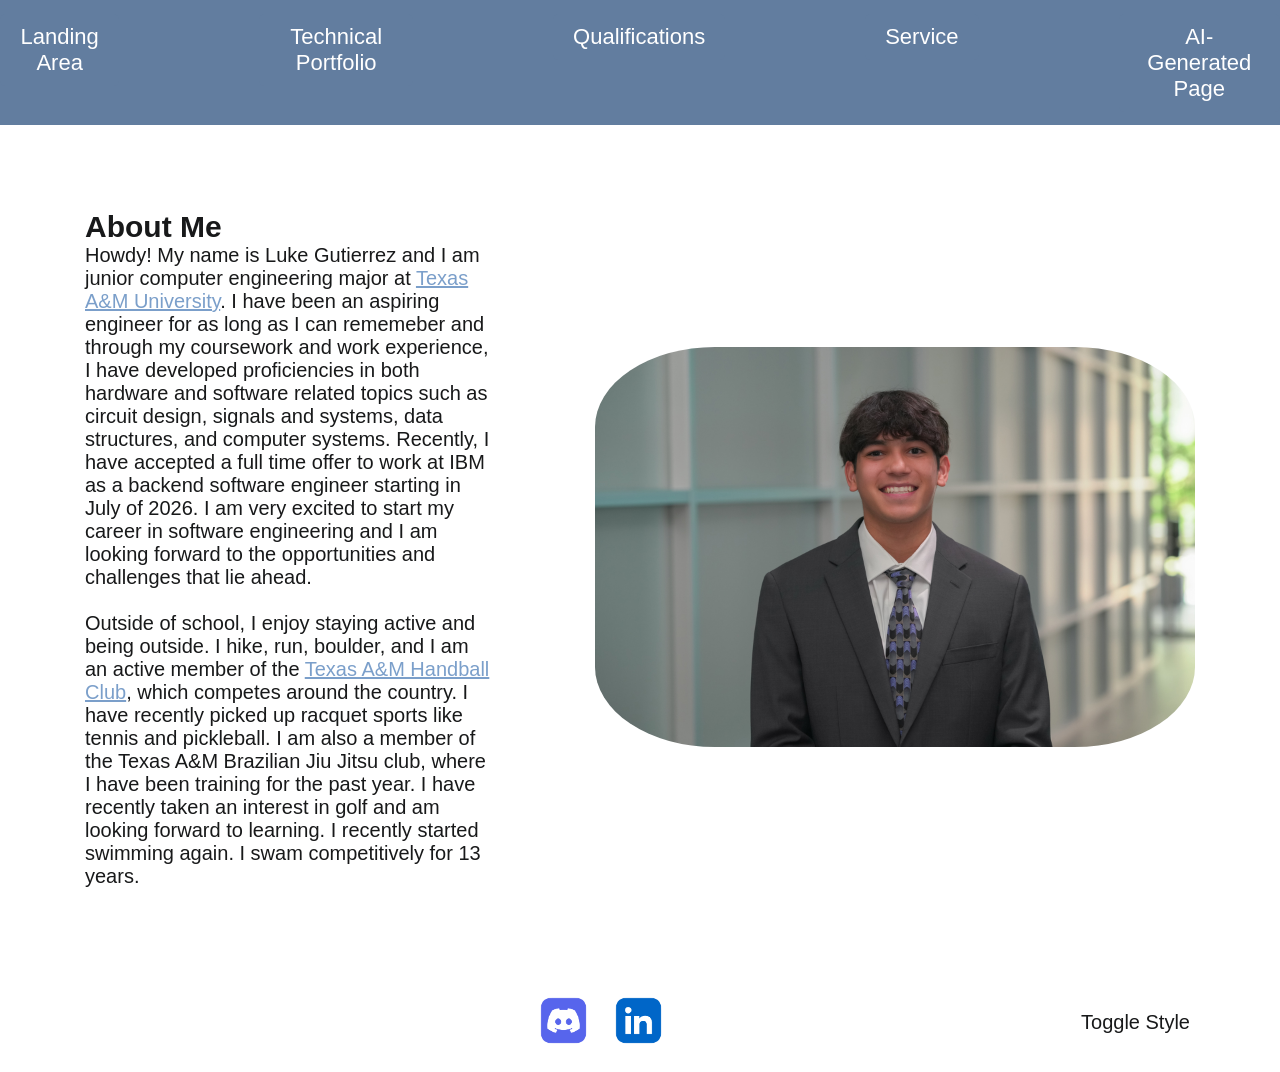
<file: index.html>
<!DOCTYPE html>
<html lang="en"> 
    <head>
        <meta charset="UTF-8" />
        <meta name="viewport" content="width=device-width, initial-scale=1.0"/>
        <title>Landing Area</title>
        <!-- link to style1 css file -->
        <link id = "mainStyleSheet" rel="stylesheet" href="style1.css" />
    </head>
    <div class = "header-block">
        <div class = "nav-bar">
            <a href="index.html"><button>Landing Area</button></a>
            <a href="portfolio.html"><button>Technical Portfolio</button></a>
            <a href="qualifications.html"><button>Qualifications</button></a>
            <a href="service.html"><button>Service</button></a>
            <a href="genai.html"><button>AI-Generated Page</button></a>
        </div>
    </div>
    <body>
        <div class="aboutme">
            <div class = "about-text"> 
                <h2>About Me</h2>
                <p>
                    Howdy! My name is Luke Gutierrez and I am junior computer engineering major at <a href="https://www.tamu.edu/index.html">Texas A&M University</a>. I have been
                    an aspiring engineer for as long as I can rememeber and through my coursework and work experience, I have developed
                    proficiencies in both hardware and software related topics such as circuit design, signals and systems, data structures,
                    and computer systems. Recently, I have accepted a full time offer to work at IBM as a backend software engineer starting in July of 2026. 
                    I am very excited to start my career in software engineering and I am looking forward to the opportunities and challenges that lie ahead.
                </p><br>
                <p>
                    Outside of school, I enjoy staying active and being outside. I hike, run, boulder, and I am an active member of the 
                    <a href="https://www.instagram.com/tamuhandballclub/?hl=en">Texas A&M Handball Club</a>, which competes around the country. I have recently picked up racquet sports like tennis and
                    pickleball. I am also a member of the Texas A&M Brazilian Jiu Jitsu club, where I have been training for the past year.
                    I have recently taken an interest in golf and am looking forward to learning. I recently started swimming again. I swam competitively for 13 years.
                </p>
            </div>
            <div class = "about-pic">
                <img src = "resource/Luke_Gutierrez_Headshot_2.jpg" alt = "Headshot of Luke">
            </div>
        </div>
    
        <div class = "footer">
            <div class="socialbuttons">
                <a href="https://discordapp.com/users/1146823396039065695"><img src = "resource/discord-logo-discord-icon-transparent-free-png.webp" alt = "discord logo"></a>
                <a href = "https://www.linkedin.com/in/luke-gutierrez/"><img src = "resource/linkedin-logo-linkedin-icon-transparent-free-png.webp" alt = "linkedin"></a>
            </div> 
    
            <div class="styletoggle">
                <button onclick="toggleStyleSheet()" type="button">Toggle Style</button>
            </div>  
        </div>  
        <script src="script.js"></script>
    </body>
</html>
</file>
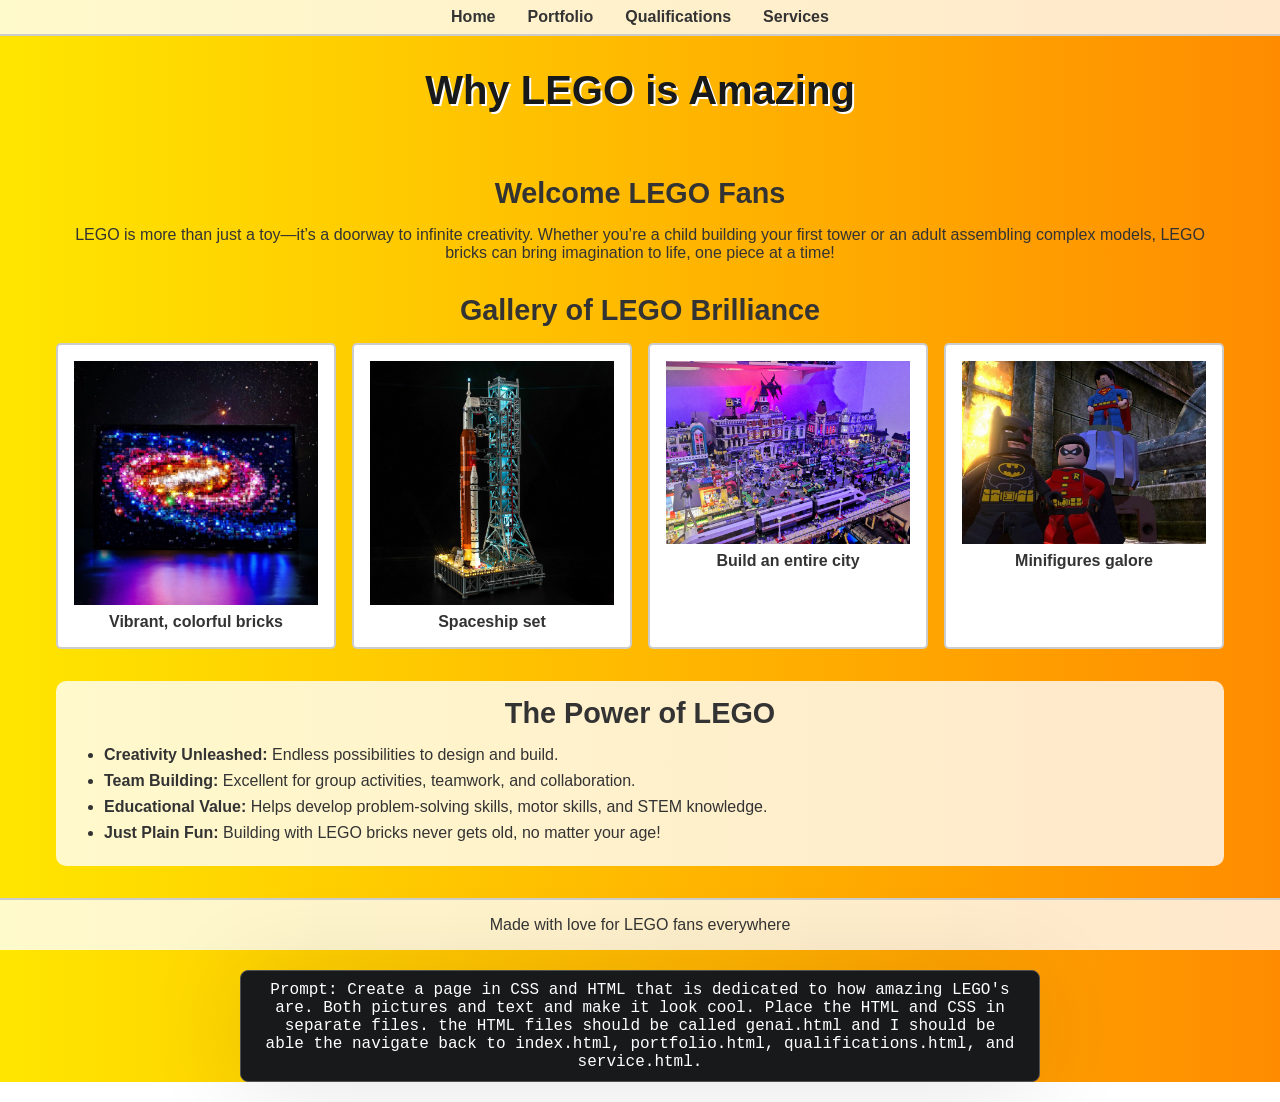
<file: genai.html>
<!DOCTYPE html>
<html lang="en">
<head>
  <meta charset="UTF-8">
  <meta name="viewport" content="width=device-width, initial-scale=1.0">
  <title>LEGO Awesomeness</title>
  <!-- Link to the external CSS file -->
  <link rel="stylesheet" href="style1.css">
</head>
<div class = "bodyLego">
  <!-- Navigation Section -->
  <nav>
    <ul>
      <li><a href="index.html">Home</a></li>
      <li><a href="portfolio.html">Portfolio</a></li>
      <li><a href="qualifications.html">Qualifications</a></li>
      <li><a href="service.html">Services</a></li>
    </ul>
  </nav>

  <!-- Header / Banner -->
  <header>
    <h1>Why LEGO is Amazing</h1>
  </header>

  <!-- Main Content -->
  <main>
    <section class="introduction">
      <h2>Welcome LEGO Fans</h2>
      <p>
        LEGO is more than just a toy—it’s a doorway to infinite creativity. Whether 
        you’re a child building your first tower or an adult assembling complex 
        models, LEGO bricks can bring imagination to life, one piece at a time!
      </p>
    </section>

    <section class="lego-gallery">
      <h2>Gallery of LEGO Brilliance</h2>
      <div class="image-grid">
        <!-- Replace src with your desired LEGO images -->
        <figure>
          <img src="resource/vibrantlego.jpg" alt="A colorful LEGO set">
          <figcaption>Vibrant, colorful bricks</figcaption>
        </figure>
        <figure>
          <img src="resource/spaceship.webp" alt="A LEGO spaceship model">
          <figcaption>Spaceship set</figcaption>
        </figure>
        <figure>
          <img src="resource/legocity.jpg" alt="LEGO city model">
          <figcaption>Build an entire city</figcaption>
        </figure>
        <figure>
          <img src="resource/legobatman.jpeg" alt="LEGO characters on display">
          <figcaption>Minifigures galore</figcaption>
        </figure>
      </div>
    </section>

    <section class="lego-benefits">
      <h2>The Power of LEGO</h2>
      <ul>
        <li><strong>Creativity Unleashed:</strong> Endless possibilities to design and build.</li>
        <li><strong>Team Building:</strong> Excellent for group activities, teamwork, and collaboration.</li>
        <li><strong>Educational Value:</strong> Helps develop problem-solving skills, motor skills, and STEM knowledge.</li>
        <li><strong>Just Plain Fun:</strong> Building with LEGO bricks never gets old, no matter your age!</li>
      </ul>
    </section>
  </main>

  <!-- Footer -->
  <footer>
    <p>Made with love for LEGO fans everywhere</p>
  </footer>

  <div class = "prompt">
    <p>
       Prompt: Create a page in CSS and HTML that is dedicated to how amazing LEGO's are. Both pictures and text 
       and make it look cool. Place the HTML and CSS in separate files. the HTML files should be called genai.html and I
       should be able the navigate back to index.html, portfolio.html, qualifications.html, and service.html.
    </p>
  </div>
</div class = "bodyLego">
</html>
</file>
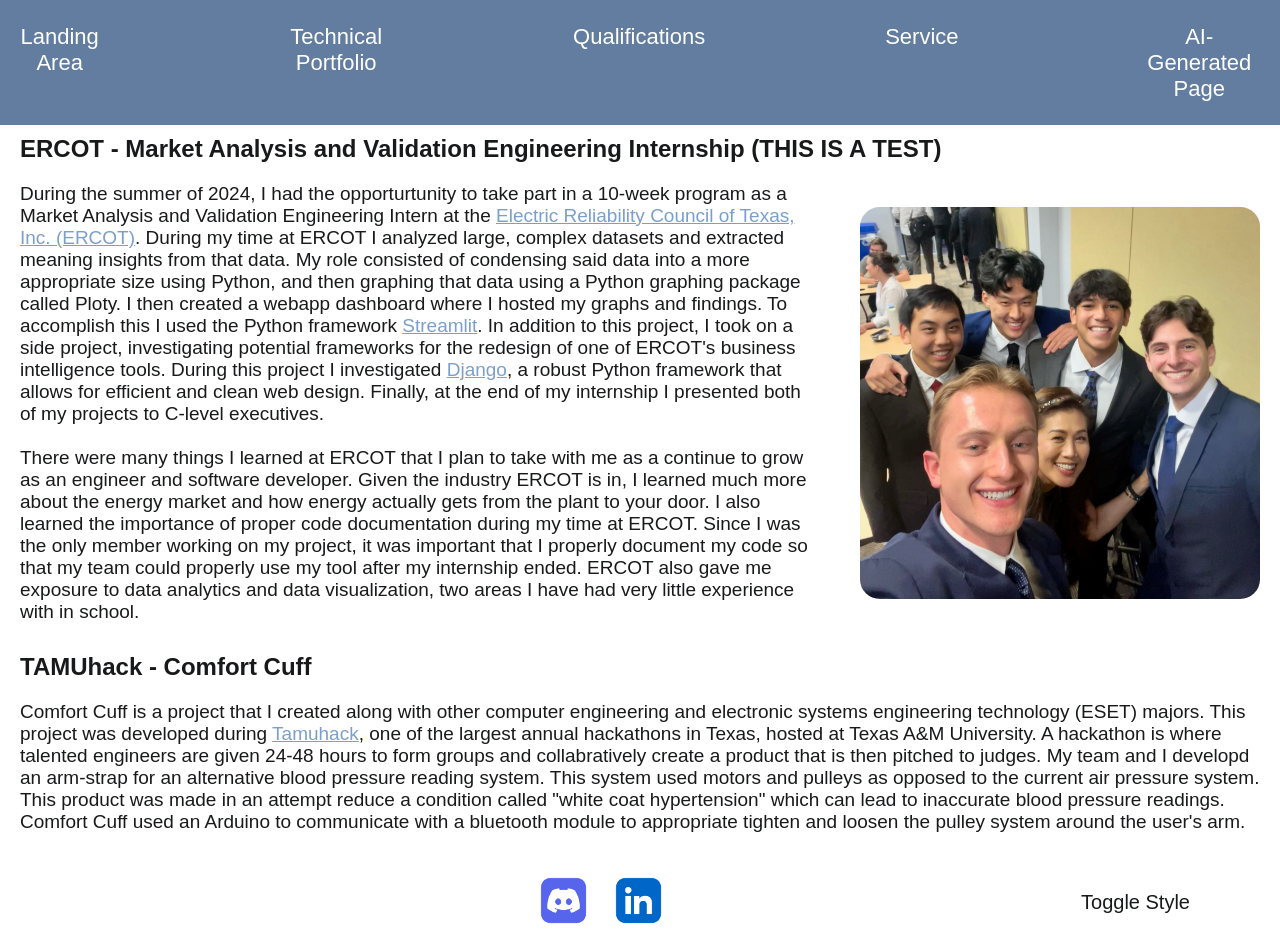
<file: portfolio.html>
<!DOCTYPE html>
<html lang="en"> 
    <head>
        <meta charset="UTF-8" />
        <meta name="viewport" content="width=device-width, initial-scale=1.0"/>
        <title>Technical Portfolio</title>
        <!-- link to style1 css file -->
        <link id = "mainStyleSheet" rel="stylesheet" href="style1.css" />
    </head>
    <body>

        <div class="portfolio-image"></div>

        <!-- NAVIGATION DIV -->
        <div class = "header-block">
            <div class = "nav-bar">
                <a href="index.html"><button>Landing Area</button></a>
                <a href="portfolio.html"><button>Technical Portfolio</button></a>
                <a href="qualifications.html"><button>Qualifications</button></a>
                <a href="service.html"><button>Service</button></a>
                <a href="genai.html"><button>AI-Generated Page</button></a>
            </div>
        </div>

        <h3 class="portfolioheader">ERCOT - Market Analysis and Validation Engineering Internship (THIS IS A TEST)</h3>

        
        <div class="internship-section">
            <p>
                During the summer of 2024, I had the opporturtunity to take part in a 10-week program as a Market Analysis and 
                Validation Engineering Intern at the <a href="https://www.ercot.com/">Electric Reliability Council of Texas, Inc. (ERCOT)</a>. During my time at ERCOT I analyzed
                large, complex datasets and extracted meaning insights from that data. My role consisted of condensing said data into a more
                appropriate size using Python, and then graphing that data using a Python graphing package called Ploty. I then created
                a webapp dashboard where I hosted my graphs and findings. To accomplish this I used the Python framework <a href="https://streamlit.io/">Streamlit</a>.
                In addition to this project, I took on a side project, investigating potential frameworks for the redesign of one
                of ERCOT's business intelligence tools. During this project I investigated <a href="https://www.djangoproject.com/">Django</a>, a robust Python framework that allows for 
                efficient and clean web design. Finally, at the end of my internship I presented both of my projects to C-level executives. 
                <br><br>
                There were many things I learned at ERCOT that I plan to take with me as a continue to grow as an engineer and software 
                developer. Given the industry ERCOT is in, I learned much more about the energy market and how energy actually gets from the plant
                to your door. I also learned the importance of proper code documentation during my time at ERCOT. Since I was the only member 
                working on my project, it was important that I properly document my code so that my team could properly use my tool after
                my internship ended. ERCOT also gave me exposure to data analytics and data visualization, two areas I have had very little 
                experience with in school. 
            </p>
            <img src = "resource/ercotselfie.JPEG" alt = "powerlines">
        </div>

        <h3 class="portfolioheader">TAMUhack - Comfort Cuff</h3>
        <div class ="project-section">
            <p>
                Comfort Cuff is a project that I created along with other computer engineering and electronic 
                systems engineering technology (ESET) majors. This project was developed during <a href="https://tamuhack.org/">Tamuhack</a>, 
                one of the largest annual hackathons in Texas, hosted at Texas A&M University. A hackathon is where talented engineers
                are given 24-48 hours to form groups and collabratively create a product that is then pitched to judges.
                My team and I developd an arm-strap for an alternative blood pressure
                reading system. This system used motors and pulleys as opposed to the current air pressure system. This product was 
                made in an attempt reduce a condition called "white coat hypertension" which can lead to inaccurate blood pressure readings.
                Comfort Cuff used an Arduino to communicate with a bluetooth module to appropriate tighten and loosen the pulley system around
                the user's arm.
            </p>
        </div>

        <div class = "footer">
            <div class="socialbuttons">
                <a href="https://discordapp.com/users/1146823396039065695"><img src = "resource/discord-logo-discord-icon-transparent-free-png.webp" alt = "discord logo"></a>
                <a href = "https://www.linkedin.com/in/luke-gutierrez/"><img src = "resource/linkedin-logo-linkedin-icon-transparent-free-png.webp" alt = "linkedin"></a>
            </div> 
    
            <div class="styletoggle">
                <button onclick="toggleStyleSheet()" type="button">Toggle Style</button>
            </div>  
        </div>
        <script src="script.js"></script>
    </body>
</html>
</file>
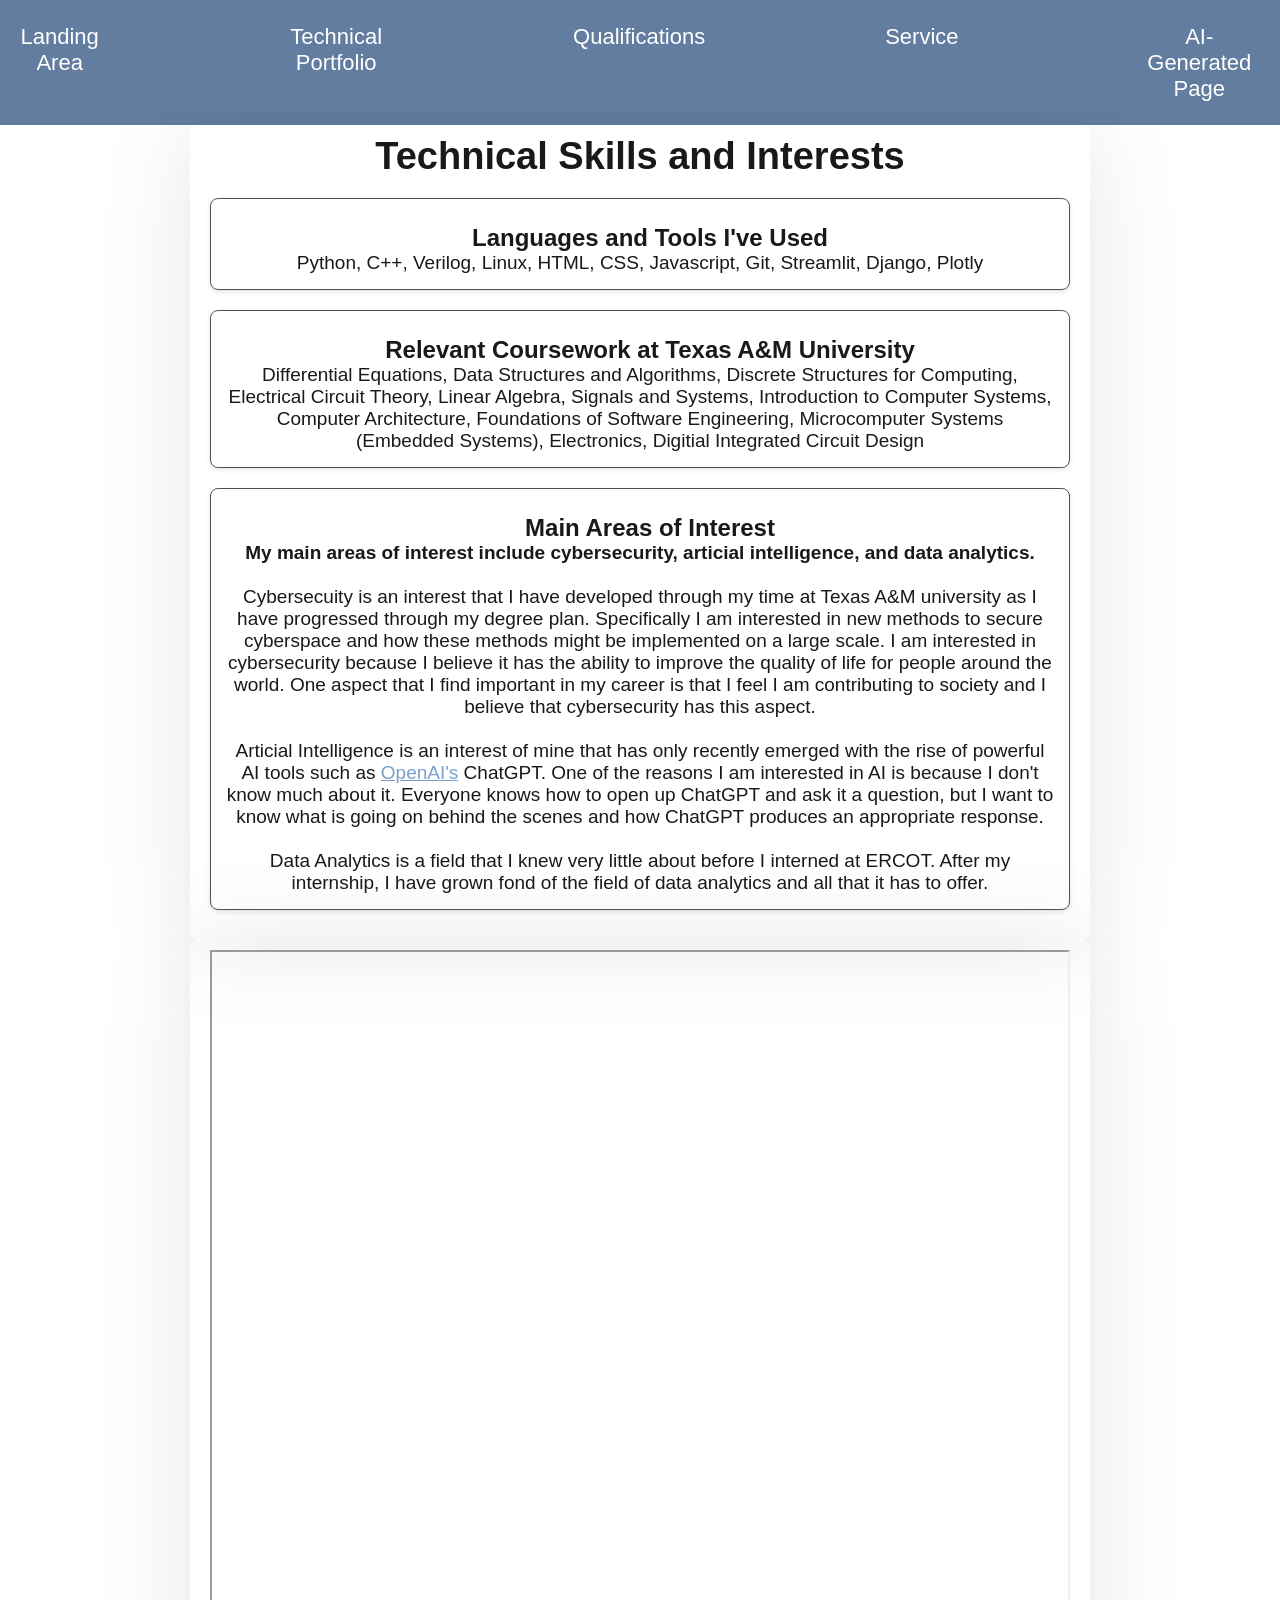
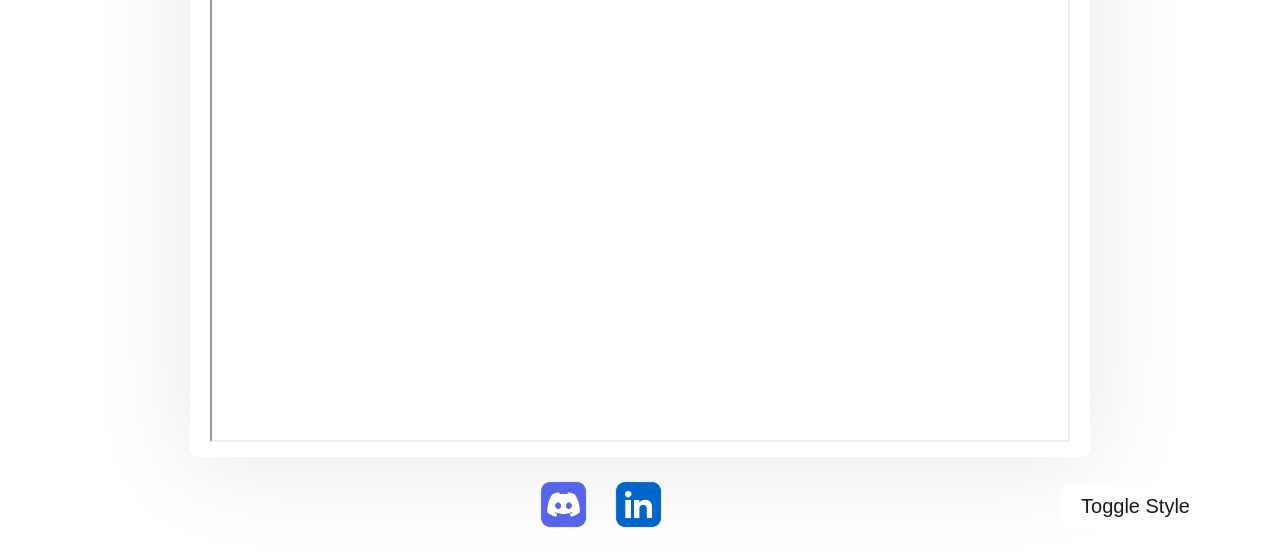
<file: qualifications.html>
<!DOCTYPE html>
<html lang="en"> 
    <head>
        <meta charset="UTF-8" />
        <meta name="viewport" content="width=device-width, initial-scale=1.0"/>
        <title>Qualifications</title>
        <!-- link to style1 css file -->
        <link id = "mainStyleSheet" rel="stylesheet" href="style1.css" />
    </head>
    <body>

        <div class="portfolio-image"></div>

        <!-- NAVIGATION DIV -->
        <div class = "header-block">
            <div class = "nav-bar">
                <a href="index.html"><button>Landing Area</button></a>
                <a href="portfolio.html"><button>Technical Portfolio</button></a>
                <a href="qualifications.html"><button>Qualifications</button></a>
                <a href="service.html"><button>Service</button></a>
                <a href="genai.html"><button>AI-Generated Page</button></a>
            </div>
        </div>

        <div class="skills-section">
            <h1>Technical Skills and Interests</h1>
            <div class = "languages">
                <h3>Languages and Tools I've Used</h3>
                <p>Python, C++, Verilog, Linux, HTML, CSS, Javascript, Git, Streamlit, Django, Plotly</p>
            </div>
            <div class = "coursework">
                <h3>Relevant Coursework at Texas A&M University</h3>
                <p>
                    Differential Equations, Data Structures and Algorithms, Discrete Structures for Computing, Electrical Circuit Theory,
                    Linear Algebra, Signals and Systems, Introduction to Computer Systems, Computer Architecture, Foundations of Software
                    Engineering, Microcomputer Systems (Embedded Systems), Electronics, Digitial Integrated Circuit Design
               </p> 
            </div>
            <div class = "interest-areas">
                <h3>Main Areas of Interest</h3>
                <p>
                    <b>My main areas of interest include cybersecurity, articial intelligence, and data analytics.</b> <br><br>
                    Cybersecuity is an interest that I have developed through my time at Texas A&M university as I have progressed through my
                    degree plan. Specifically I am interested in new methods to secure cyberspace and how these methods might be implemented
                    on a large scale. I am interested in cybersecurity because I believe it has the ability to improve the quality of life for
                    people around the world. One aspect that I find important in my career is that I feel I am contributing to society and I 
                    believe that cybersecurity has this aspect. <br><br>
    
                     Articial Intelligence is an interest of mine that has only recently emerged with the rise of powerful AI tools
                      such as <a href="https://openai.com/">OpenAI's</a> ChatGPT. One
                     of the reasons I am interested in AI is because I don't know much about it. Everyone knows how to open up ChatGPT and ask
                     it a question, but I want to know what is going on behind the scenes and how ChatGPT produces an appropriate response.
                     <br><br>
    
                    Data Analytics is a field that I knew very little about before I interned at ERCOT. After my internship, I have grown
                    fond of the field of data analytics and all that it has to offer.
                </p> 
            </div>
        </div>

        <div class="resume">
            <iframe src="https://drive.google.com/file/d/1OUEWp51j4p96GkJcQYcNpSCTtVMzo7tt/preview" width="860" height="1092" allow="autoplay"></iframe>
        </div>

        <div class = "footer">
            <div class="socialbuttons">
                <a href="https://discordapp.com/users/1146823396039065695"><img src = "resource/discord-logo-discord-icon-transparent-free-png.webp" alt = "discord logo"></a>
                <a href = "https://www.linkedin.com/in/luke-gutierrez/"><img src = "resource/linkedin-logo-linkedin-icon-transparent-free-png.webp" alt = "linkedin"></a>
            </div> 
    
            <div class="styletoggle">
                <button onclick="toggleStyleSheet()" type="button">Toggle Style</button>
            </div>  
        </div>
        <script src="script.js"></script>
    </body>
</html>
</file>
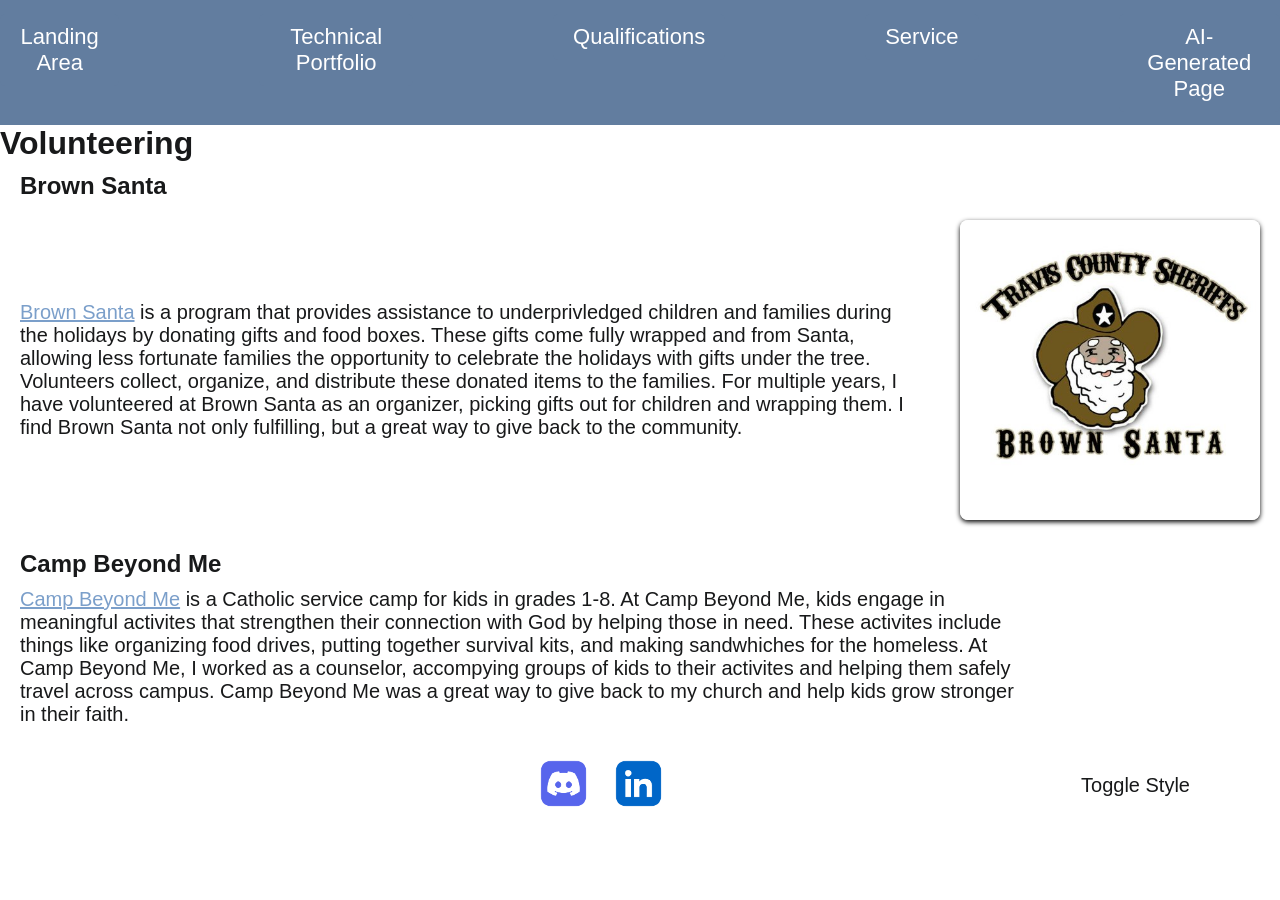
<file: service.html>
<!DOCTYPE html>
<html lang="en"> 
    <head>
        <meta charset="UTF-8" />
        <meta name="viewport" content="width=device-width, initial-scale=1.0"/>
        <title>Service</title>
        <!-- link to style1 css file -->
        <link id = "mainStyleSheet" rel="stylesheet" href="style1.css" />
    </head>
    <body>


        <!-- NAVIGATION DIV -->
        <div class = "header-block">
            <div class = "nav-bar">
                <a href="index.html"><button>Landing Area</button></a>
                <a href="portfolio.html"><button>Technical Portfolio</button></a>
                <a href="qualifications.html"><button>Qualifications</button></a>
                <a href="service.html"><button>Service</button></a>
                <a href="genai.html"><button>AI-Generated Page</button></a>
            </div>
        </div>

        <h1 id = "volunteeringHeader">Volunteering</h1>

        <h3 id = "santaHeader">Brown Santa</h3>
        <div class="activity1-section">
            <p>
                <a href="https://brownsanta.org/">Brown Santa</a> is a program that provides assistance to underprivledged children and families during the holidays by
                donating gifts and food boxes. These gifts come fully wrapped and from Santa, allowing less fortunate families the 
                opportunity to celebrate the holidays with gifts under the tree. Volunteers collect, organize, and distribute these donated
                items to the families. For multiple years, I have volunteered at Brown Santa as an organizer, picking gifts out for children
                and wrapping them. I find Brown Santa not only fulfilling, but a great way to give back to the community.       
            </p>
            <img src="resource/brown_santa_t670x470.jpg" alt = "brown santa">
        </div>

        <h3 id = "campHeader">Camp Beyond Me</h3>
        <div class="activity2-section">
            <p>
                <a href="https://www.campbeyondme.org/">Camp Beyond Me</a> is a Catholic service camp for kids in grades 1-8. At Camp Beyond Me, kids engage in meaningful activites
                that strengthen their connection with God by helping those in need. These activites include things like organizing food drives,
                putting together survival kits, and making sandwhiches for the homeless. At Camp Beyond Me, I worked as a counselor, 
                accompying groups of kids to their activites and helping them safely travel across campus. Camp Beyond Me was
                a great way to give back to my church and help kids grow stronger in their faith.
            </p>
        </div>

        <div class = "footer">
            <div class="socialbuttons">
                <a href="https://discordapp.com/users/1146823396039065695"><img src = "resource/discord-logo-discord-icon-transparent-free-png.webp" alt = "discord logo"></a>
                <a href = "https://www.linkedin.com/in/luke-gutierrez/"><img src = "resource/linkedin-logo-linkedin-icon-transparent-free-png.webp" alt = "linkedin"></a>
            </div> 
    
            <div class="styletoggle">
                <button onclick="toggleStyleSheet()" type="button">Toggle Style</button>
            </div>  
        </div>
        <script src="script.js"></script>
    </body>


</html>
</file>
<file: style1.css>
/* Basic Reset */
* {
    margin: 0;
    padding: 0;
    box-sizing: border-box;
}

  body{
    background-color: #ffffff;
  }
  
  /*CSS for index.html*/
    
   .header-block{
    width: 100%;      
    height: 125px;        
    background-color: #627d9f;
    display: flex;
    align-items: center;
    justify-content: space-around;
  }

  .nav-bar{
    display: flex;
    gap: 140px;
    background-color: #627d9f;
  }

 .styletoggle button { 
  color: #18191a;     
  background-color: #ffffff;      
  border: none;               
  padding: 10px 20px;          
  font-size: 20px;          
  font-family: "Segoe UI", Arial, Helvetica, sans-serif;
  border-radius: 5px;         
  cursor: pointer;     
  transition: background-color 0.3s ease, transform 0.3s ease;
 }


 .nav-bar button{
  background-color: #627d9f;
  color: #ffffff;         
  border: none;               
  padding: 10px 20px;          
  font-size: 22px;          
  font-family: "Segoe UI", Arial, Helvetica, sans-serif;
  border-radius: 5px;         
  cursor: pointer;     
  transition: background-color 0.3s ease, transform 0.3s ease;
 }


 /* Hover effect */
.nav-bar button:hover{
  background-color: #7b9fca;
  transform: scale(1.05);
}

.styletoggle button:hover{
  background-color: #ebecec;
  transform: scale(1.05);
}

.aboutme{  
    align-items: center;
    display: flex;
    padding: 85px;
    gap: 100px;
}

.about-pic img{
    width: 600px;
    height: auto;
    border-radius: 20%;
}

.about-text{
    color: #18191a; 
    flex: 1; 
    font-size: 20px;          
    font-family: "Segoe UI", Arial, Helvetica, sans-serif;
}

.footer{
    bottom: 0;
    left: 0;
    width: 100%;

    display: flex;
    justify-content: space-between;
    align-items: center;
    padding: 10px 20px;
}

.styletoggle{
    display: flex;
    justify-content: flex-end;
    margin-right: 50px;
}

.socialbuttons{
    flex: 1;
    display: flex;
    justify-content: center;
    margin-left: 120px;
}

.socialbuttons img{
  width: 75px;
  height: auto;
 }


/*CSS for portfolio.html*/

h1{
  color: #18191a;
  font-family: "Segoe UI", Arial, Helvetica, sans-serif;
}

h3{
  color: #18191a;     
  font-family: "Segoe UI", Arial, Helvetica, sans-serif;
  font-size: 24px;
  padding-top: 10px;
  padding-left: 20px;
}

.internship-section img{
  width: 400px;
  height: auto;
  border-radius: 5%;
}

.internship-section{
  align-items: center;
  display: flex;
  padding:20px;
  gap: 50px;

  color: #18191a; 
  flex: 1; 
  font-size: 19px;          
  font-family: "Segoe UI", Arial, Helvetica, sans-serif;
}

a{
  color: #7b9fca;
}

.project-section{
  display: flex;
  padding:20px;
  color: #18191a; 
  flex: 1; 
  font-size: 19px;          
  font-family: "Segoe UI", Arial, Helvetica, sans-serif;
}

/*CSS for qualifications.html*/

.skills-section,
.resume{
    max-width: 900px;
    margin: 0 auto;
    padding: 10px 20px;
    text-align: center; 
    border-radius: 8px;
    box-shadow: 0 4px 100px rgba(0, 0, 0, 0.1);
    color:#18191a;
    font-size: 19px;          
    font-family: "Segoe UI", Arial, Helvetica, sans-serif;
}

.skills-section > div{
    border: 1px solid #525151;
    padding: 15px;
    margin: 20px 0;
    border-radius: 8px;
    box-shadow: 0 2px 5px rgba(0,0,0,0.1);
}

/*CSS for service.html*/

.activity1-section img{
  width: 300px;
  height: auto;
  border-radius: 8px;
  box-shadow: 0 2px 5px rgba(0,0,0,1);
}

.activity1-section{
  max-width: 1400px;
  align-items: center;
  display: flex;
  padding:20px;
  gap: 50px;

  color: #18191a; 
  flex: 1; 
  font-size: 20px;          
  font-family: "Segoe UI", Arial, Helvetica, sans-serif;
}


.activity2-section{
  padding: 10px 20px;
  max-width: 1050px;
  color: #18191a; 
  flex: 1; 
  font-size: 20px;          
  font-family: "Segoe UI", Arial, Helvetica, sans-serif;
}


/*AI Generated CSS code for AI generated page*/

/* Basic Reset */

/* Body and Background */
.bodyLego{
  font-family: 'Trebuchet MS', sans-serif;
  background: linear-gradient(to right, #ffe600, #ff8c00);
  color: #333;
  min-height: 100vh;
}

/* Navigation Styles */
nav {
  background-color: rgba(255, 255, 255, 0.8);
  border-bottom: 2px solid #ccc;
  padding: 0.5rem;
}

nav ul {
  display: flex;
  justify-content: center;
  list-style: none;
}

nav li {
  margin: 0 1rem;
}

nav a {
  text-decoration: none;
  color: #333;
  font-weight: bold;
  transition: color 0.2s ease-in-out;
}

nav a:hover {
  color: #ff5e00;
}

/* Header / Banner */
header {
  text-align: center;
  padding: 2rem 1rem;
  color: #333;
}

header h1 {
  font-size: 2.5rem;
  text-shadow: 2px 2px #fff;
}

/* Main Section Styles */
main {
  max-width: 1200px;
  margin: 2rem auto;
  padding: 0 1rem;
}

.introduction {
  text-align: center;
  margin-bottom: 2rem;
}

.introduction h2 {
  font-size: 1.8rem;
  margin-bottom: 1rem;
}

/* Gallery Section */
.lego-gallery {
  margin-bottom: 2rem;
  text-align: center;
}

.lego-gallery h2 {
  font-size: 1.8rem;
  margin-bottom: 1rem;
}

.image-grid {
  display: grid;
  grid-template-columns: repeat(auto-fit, minmax(200px, 1fr));
  gap: 1rem;
  justify-items: center;
}

.image-grid figure {
  background-color: #fff;
  padding: 1rem;
  border-radius: 5px;
  transition: transform 0.2s ease-in-out, box-shadow 0.2s ease-in-out;
  border: 2px solid #ccc;
}

.image-grid figure:hover {
  transform: scale(1.05);
  box-shadow: 0 4px 10px rgba(0,0,0,0.2);
}

.image-grid img {
  max-width: 100%;
  height: auto;
  display: block;
  margin: 0 auto;
}

.image-grid figcaption {
  margin-top: 0.5rem;
  font-weight: 600;
}

/* LEGO Benefits */
.lego-benefits {
  background-color: rgba(255, 255, 255, 0.8);
  padding: 1rem;
  border-radius: 10px;
}

.lego-benefits h2 {
  font-size: 1.8rem;
  margin-bottom: 1rem;
  text-align: center;
}

.lego-benefits ul {
  list-style-type: disc;
  padding-left: 2rem;
}

.lego-benefits li {
  margin: 0.5rem 0;
}

/* Footer */
footer {
  text-align: center;
  padding: 1rem;
  background-color: rgba(255,255,255, 0.8);
  border-top: 2px solid #ccc;
  margin-top: 2rem;
}

.prompt{
    background-color: #18191a;
    max-width: 800px;
    margin: 20px auto;
    padding: 10px 20px;
    text-align: center; 
    border: 1px solid #525151;
    border-radius: 8px;
    box-shadow: 0 4px 100px rgba(0, 0, 0, 0.1);
    color:#ffffff;
    font-size: 16px;          
    font-family: 'Courier New', monospace;
}
</file>
